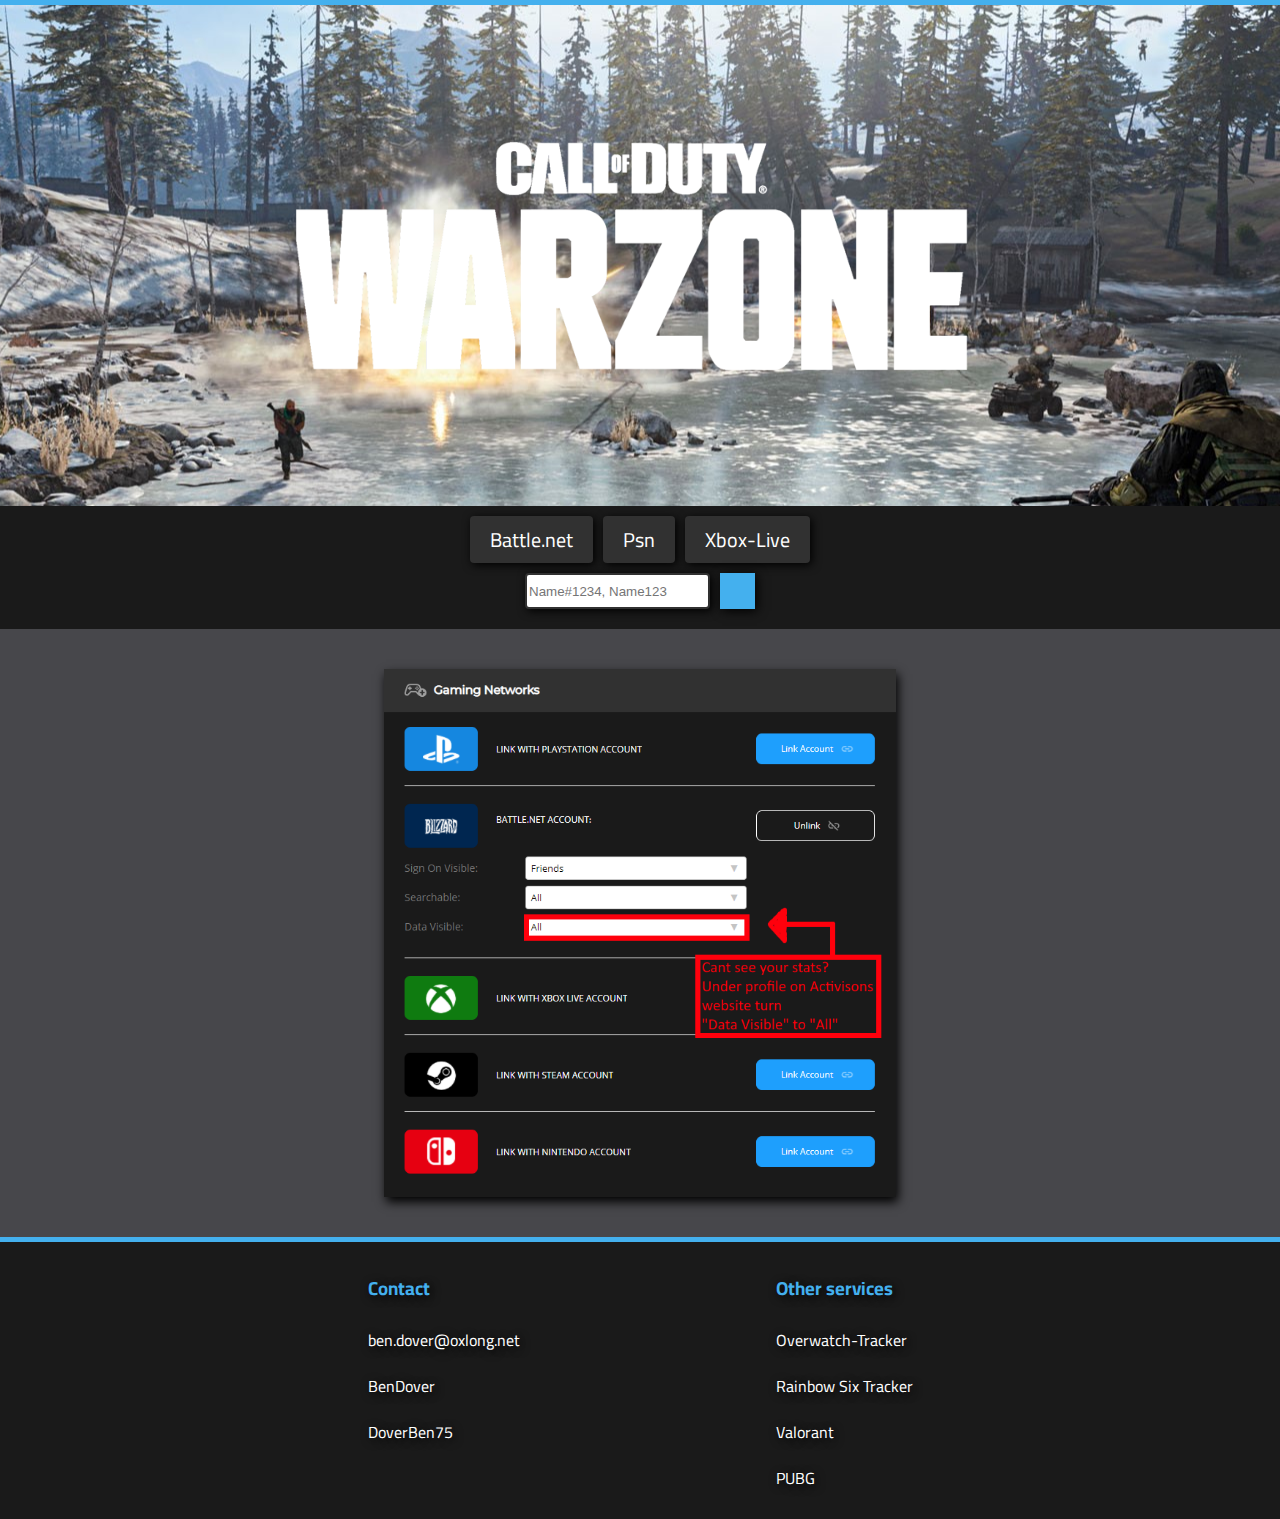
<file: index.html>
<!DOCTYPE html>
<html lang="en">
  <head>
    <meta charset="UTF-8" />
    <meta http-equiv="X-UA-Compatible" content="IE=edge" />
    <meta name="viewport" content="width=device-width, initial-scale=1.0" />
    <link
      rel="stylesheet"
      href="https://cdnjs.cloudflare.com/ajax/libs/font-awesome/5.15.3/css/all.min.css"
      integrity="sha512-iBBXm8fW90+nuLcSKlbmrPcLa0OT92xO1BIsZ+ywDWZCvqsWgccV3gFoRBv0z+8dLJgyAHIhR35VZc2oM/gI1w=="
      crossorigin="anonymous"
    />
    <link rel="stylesheet" href="style.css" />
    <script src="app.js"></script>
    <title>Warzone-Tracker</title>
  </head>
  <body>
    <div id="topLine"></div>
    <div id="warzoneLogo">
      <img src="warzoneLogo.png" alt="warzone logo" />
    </div>

    <nav id="navBar">
      <form>
        <div id="navBarRow1">
          <input id="platform1" type="radio" name="platform" value="battle" />
          <label for="platform1"
            ><i class="fab fa-battle-net"></i> Battle.net</label
          >

          <input id="platform2" type="radio" name="platform" value="psn" />
          <label for="platform2"><i class="fab fa-playstation"></i> Psn</label>

          <input id="platform3" type="radio" name="platform" value="xbl" />
          <label for="platform3"><i class="fab fa-xbox"></i> Xbox-Live</label>
        </div>

        <div id="navBarRow2">
          <input
            id="playerInput"
            placeholder="Name#1234, Name123"
            type="text"
            data-input-player-name
          />

          <button><i class="fas fa-search"></i></button>
        </div>
      </form>
    </nav>

    <div id="container">
      <div id="output1">
        <!-- generated by HTML -->
      </div>
      <div id="help"><img src="activisonProfile.PNG" alt="help" /></div>
    </div>
    <script src="app.js"></script>
    <div id="bottomLine"></div>
    <footer>
      <div>
        <h3>Contact</h3>
        <p><i class="fas fa-envelope"></i> ben.dover@oxlong.net</p>
        <p><i class="fab fa-twitter-square"></i> BenDover</p>
        <p><i class="fab fa-instagram-square"></i> DoverBen75</p>
      </div>
      <div>
        <h3>Other services</h3>
        <p><i class="fas fa-gamepad"></i> Overwatch-Tracker</p>
        <p><i class="fas fa-gamepad"></i> Rainbow Six Tracker</p>
        <p><i class="fas fa-gamepad"></i> Valorant</p>
        <p><i class="fas fa-gamepad"></i> PUBG</p>
      </div>
    </footer>
  </body>
</html>
</file>
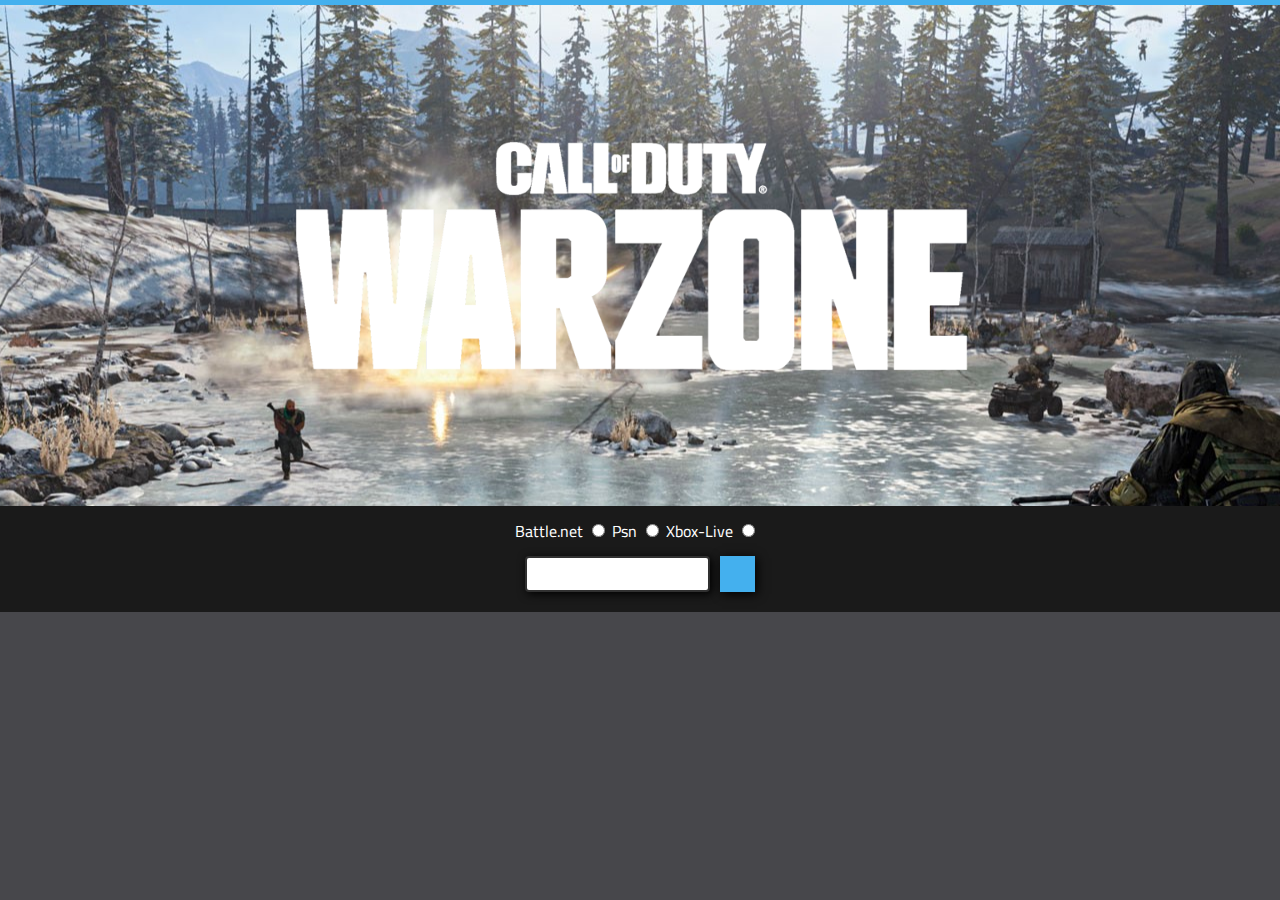
<file: inded.html>
<!DOCTYPE html>
<html lang="en">
  <head>
    <meta charset="UTF-8" />
    <meta http-equiv="X-UA-Compatible" content="IE=edge" />
    <meta name="viewport" content="width=device-width, initial-scale=1.0" />
    <link
      rel="stylesheet"
      href="https://cdnjs.cloudflare.com/ajax/libs/font-awesome/5.15.3/css/all.min.css"
      integrity="sha512-iBBXm8fW90+nuLcSKlbmrPcLa0OT92xO1BIsZ+ywDWZCvqsWgccV3gFoRBv0z+8dLJgyAHIhR35VZc2oM/gI1w=="
      crossorigin="anonymous"
    />
    <link rel="stylesheet" href="style.css" />
    <script src="app.js"></script>
    <title>Document</title>
  </head>
  <body>
    <div id="topLine"></div>
    <div id="warzoneLogo">
      <img src="warzoneLogo.png" alt="warzone logo" />
    </div>

    <nav id="navBar">
      <form>
        <div>
          <label for="platform1">Battle.net</label>
          <input id="platform1" type="radio" name="platform" value="battle" />
          <label for="platform2">Psn</label>
          <input id="platform2" type="radio" name="platform" value="psn" />
          <label for="platform3">Xbox-Live</label>
          <input id="platform3" type="radio" name="platform" value="xbl" />
        </div>

        <div id="navBarRow2">
          <input id="playerInput" type="text" data-input-player-name />

          <button><i class="fas fa-search"></i></button>
        </div>
      </form>
    </nav>

    <div id="container">
      <div id="output1">
        <!-- generated by HTML -->
      </div>
    </div>
    <script src="app.js"></script>
  </body>
</html>
</file>
<file: style.css>
@import url("https://fonts.googleapis.com/css2?family=Cairo&display=swap");

:root {
  --back: rgb(71, 71, 75);
  --prim1: #1a1a1a;
  --prim2: #313131;
  --hint1: hsl(202, 83%, 60%);
  --hint2: rgb(133, 214, 241);
}

body {
  margin: 0;
  padding: 0;
  background-color: var(--back);
  font-family: "Cairo", sans-serif;
  color: white;
}

#warzoneLogo {
  display: flex;
  align-items: center;
  justify-content: center;
  background-image: url("warzoneBackground.jpg");
  background-position: center;
}

#warzoneLogo img {
  max-width: 800px;
  min-width: 300px;
  margin: 2%;
}

nav {
  display: flex;
  align-items: center;
  justify-content: center;
  background-color: var(--prim1);
  padding: 10px;
}

@media (min-width: 1500px) {
  #output1 {
    grid-template-columns: repeat(3, 1fr);
  }
}

@media (max-width: 1500px) {
  #output1 {
    grid-template-columns: repeat(2, 1fr);
  }
  #help img {
    width: 40vw;
  }
}

@media (max-width: 1050px) {
  #output1 {
    grid-template-columns: repeat(1, 1fr);
  }
  #help img {
    width: 400px;
  }
}

#playerInput {
  height: 30px;
  border-style: solid;
  text-decoration: none;
  outline: none;
  box-shadow: 2px 2px 10px #000;
  border-color: var(--prim2);
  border-radius: 4px;
}

#navBarRow2 {
  display: flex;
  align-content: center;
  justify-content: center;
  margin: 10px;
}

#navBarRow1 input[type="radio"] {
  opacity: 0;
  position: fixed;
  width: 0;
  box-shadow: 2px 2px 10px #000;
}

#navBarRow1 label {
  display: inline-block;
  background-color: var(--prim2);
  padding: 5px 20px;
  font-size: 20px;
  border-radius: 4px;
  font-family: "Cairo", sans-serif;
  margin: 0px 3px;
  transition: 0.3s;
  box-shadow: 2px 2px 10px #000;
}

#navBarRow1 input[type="radio"]:checked + label {
  background-color: var(--hint1);
  color: black;
  box-shadow: 2px 2px 10px #000;
}

#navBarRow1 label:hover {
  background-color: var(--hint2);
  color: black;
  box-shadow: 2px 2px 10px #000;
}

button {
  size: fit-content;
  margin-left: 10px;
  background-color: var(--hint1);
  border-style: none;
  width: 35px;
  transition: 0.3s;
  box-shadow: 2px 2px 10px #000;
}

button:hover {
  background-color: var(--hint2);
}

button img {
  width: 12px;
}

#topLine {
  display: flex;
  background-color: var(--hint1);
  height: 5px;
}

#help {
  display: flex;
  justify-content: center;
  margin-top: 40px;
  margin-bottom: 40px;
}

#help img {
  box-shadow: 2px 5px 10px #000;
}

#output1 {
  top: 0;
  right: 0;
  bottom: 0;
  left: 0;
  margin: auto, auto;
  display: grid;
  place-items: center;
}

.items {
  width: 400px;
  margin: 50px;
  background: var(--prim1);
  box-shadow: 0 3px 6px rgba(black, 0.16), 0 3px 6px rgba(black, 0.23);
  border-top: 10px solid var(--hint1);
  box-shadow: 2px 5px 10px #000;
}

.items-head p {
  padding: 5px 20px;
  margin: 10px;
  color: var(--hint1);
  font-weight: bold;
  font-size: 30px;
}

.items-head hr {
  width: 20%;
  margin: 0px 30px;
  border: 1px solid var(--hint1);
}

.items-body {
  padding: 10px;
  margin: 10px;
  display: grid;
  grid-gap: 10px;
}

.items-body-content {
  padding: 10px;
  padding-right: 0px;
  display: grid;
  grid-template-columns: 10fr 1fr;
  background-color: var(--prim2);
  font-size: 20px;
  grid-gap: 10px;
  border: 1px solid transparent;
  cursor: pointer;
}

footer {
  display: flex;
  justify-content: center;
  align-content: center;
  background-color: var(--prim1);
  text-shadow: 2px 2px 10px #000;
}

footer div {
  margin: 10px 10vw 10px 10vw;
}

h3 {
  color: var(--hint1);
  text-shadow: 2px 2px 10px #000;
}

#bottomLine {
  background-color: var(--hint1);
  height: 5px;
}

footer p {
  transition: 0.3s;
}

footer p:hover {
  color: var(--hint2);
}
</file>
